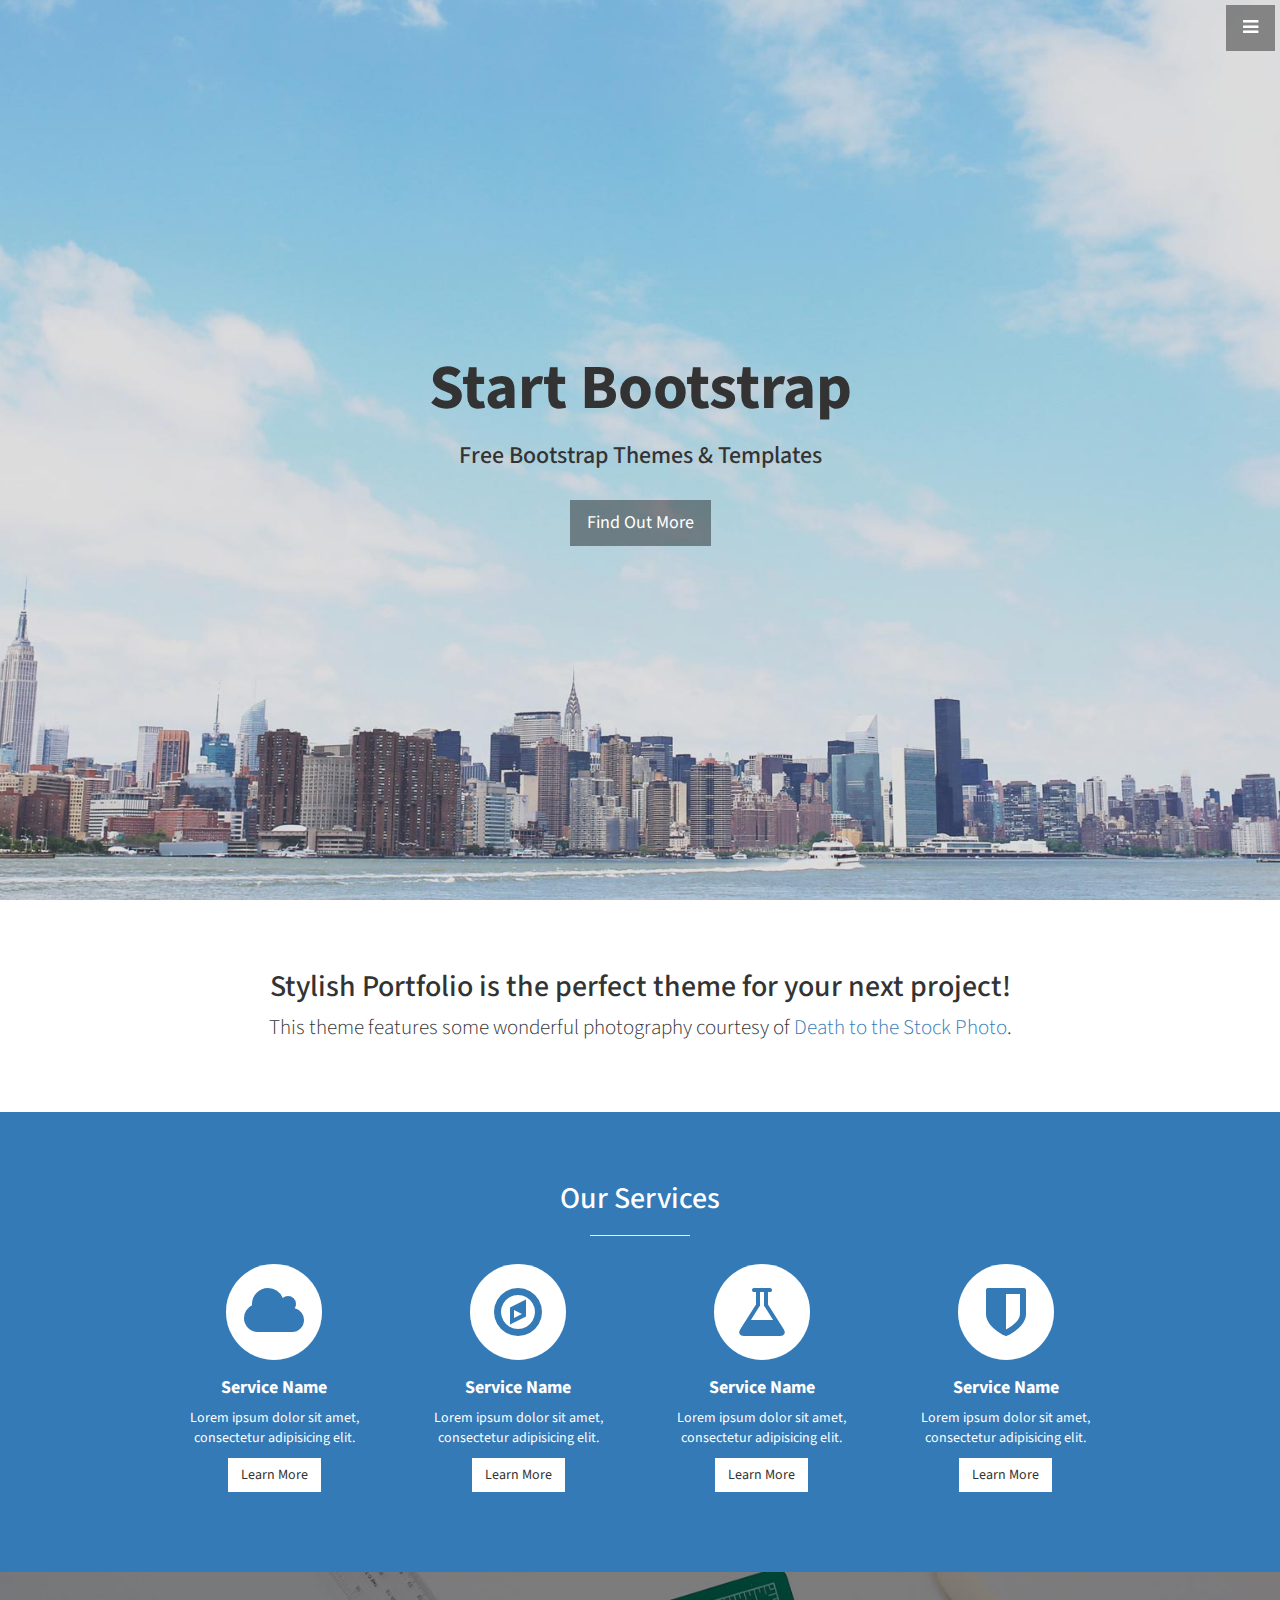
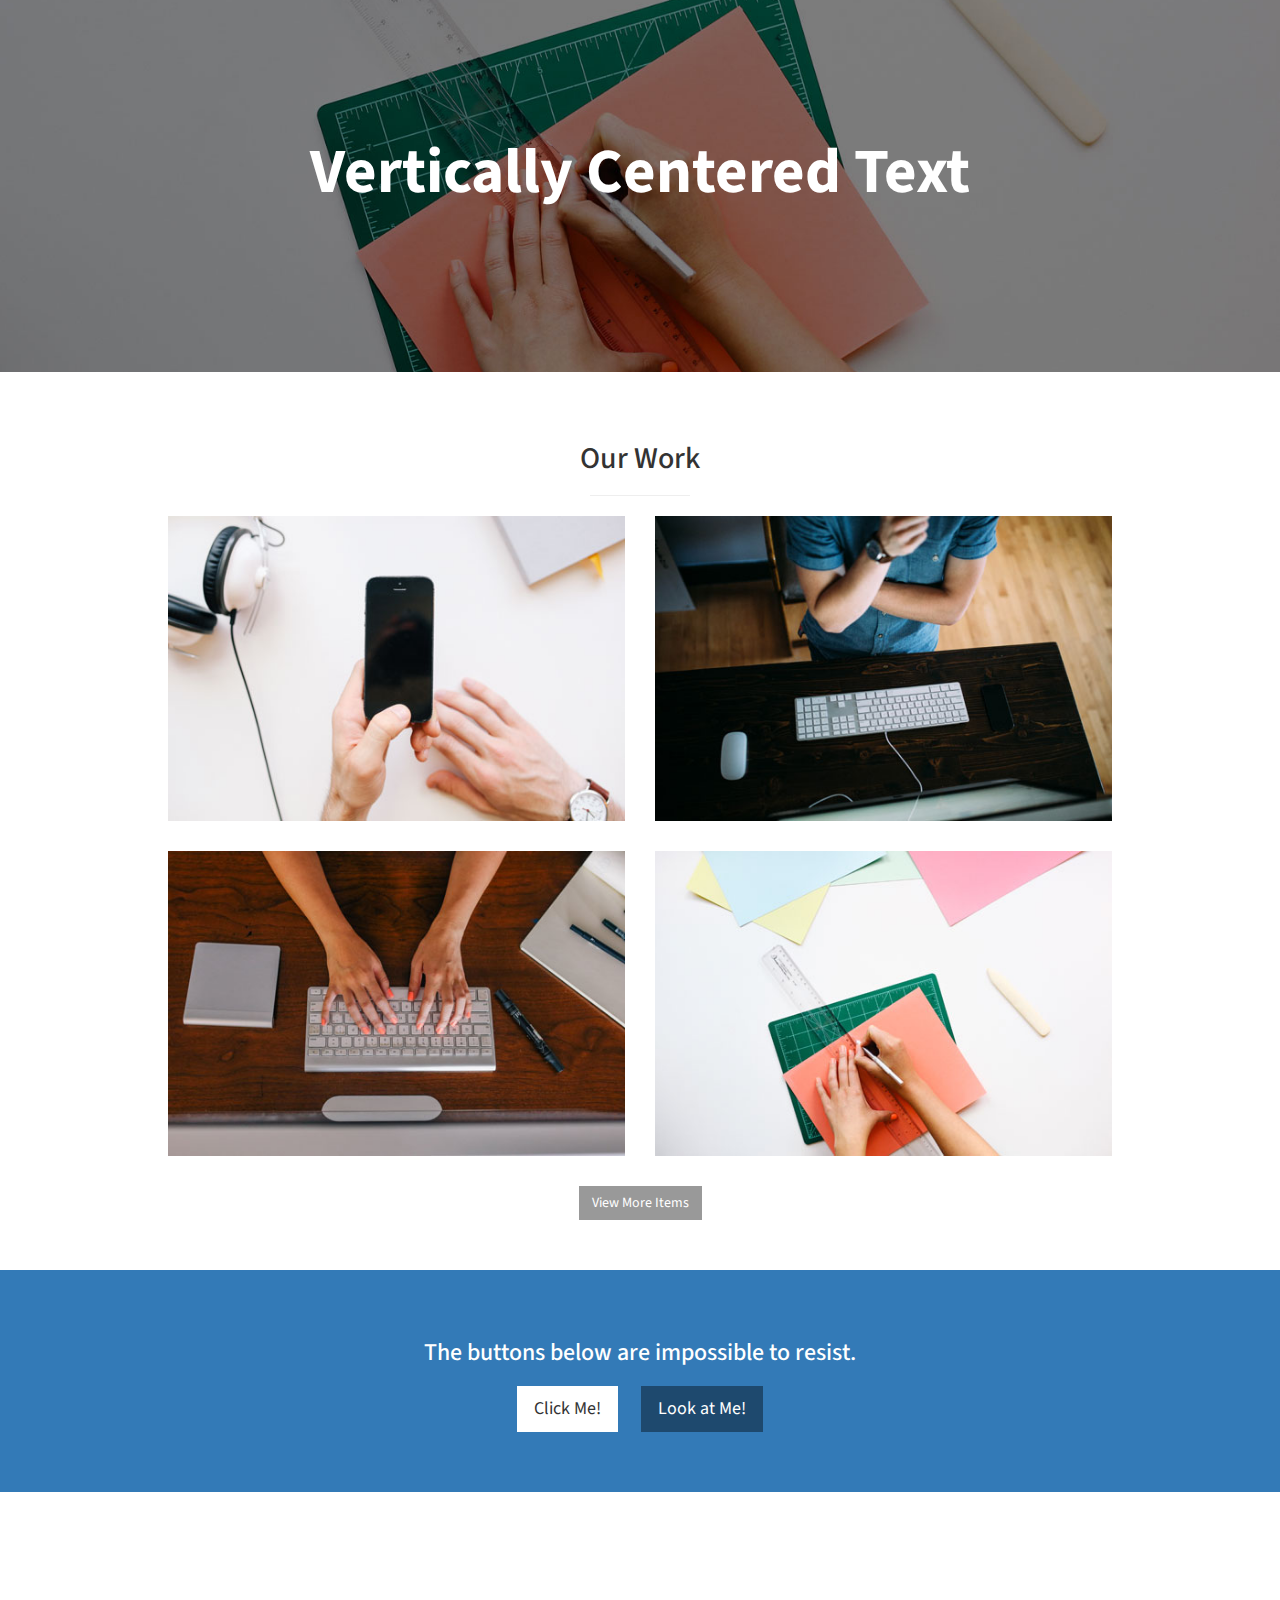
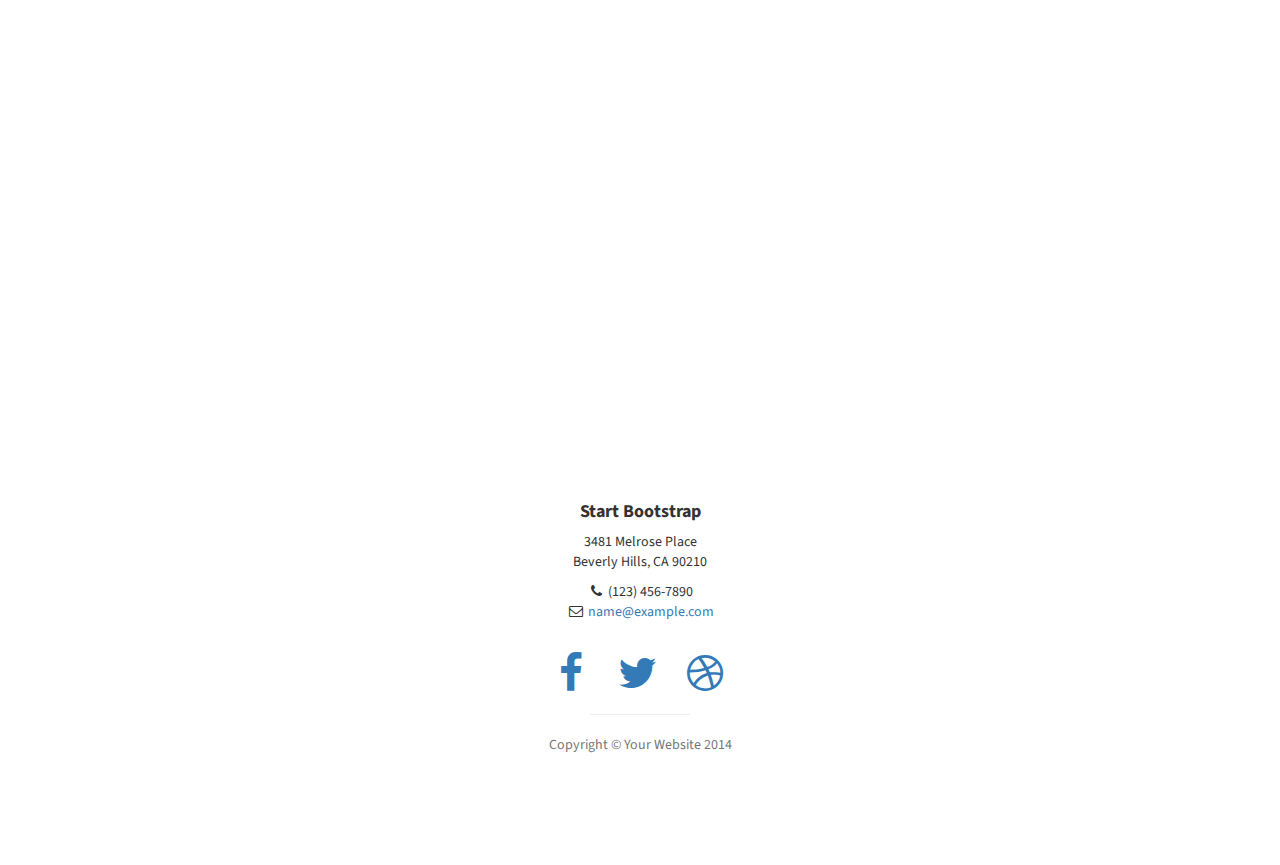
<file: startbootstrap-stylish-portfolio-gh-pages/index.html>
<!DOCTYPE html>
<html lang="en">

<head>

    <meta charset="utf-8">
    <meta http-equiv="X-UA-Compatible" content="IE=edge">
    <meta name="viewport" content="width=device-width, initial-scale=1">
    <meta name="description" content="">
    <meta name="author" content="">

    <title>Stylish Portfolio - Start Bootstrap Theme</title>

    <!-- Bootstrap Core CSS -->
    <link href="css/bootstrap.min.css" rel="stylesheet">

    <!-- Custom CSS -->
    <link href="css/stylish-portfolio.css" rel="stylesheet">

    <!-- Custom Fonts -->
    <link href="font-awesome/css/font-awesome.min.css" rel="stylesheet" type="text/css">
    <link href="https://fonts.googleapis.com/css?family=Source+Sans+Pro:300,400,700,300italic,400italic,700italic" rel="stylesheet" type="text/css">

    <!-- HTML5 Shim and Respond.js IE8 support of HTML5 elements and media queries -->
    <!-- WARNING: Respond.js doesn't work if you view the page via file:// -->
    <!--[if lt IE 9]>
        <script src="https://oss.maxcdn.com/libs/html5shiv/3.7.0/html5shiv.js"></script>
        <script src="https://oss.maxcdn.com/libs/respond.js/1.4.2/respond.min.js"></script>
    <![endif]-->

</head>

<body>

    <!-- Navigation -->
    <a id="menu-toggle" href="#" class="btn btn-dark btn-lg toggle"><i class="fa fa-bars"></i></a>
    <nav id="sidebar-wrapper">
        <ul class="sidebar-nav">
            <a id="menu-close" href="#" class="btn btn-light btn-lg pull-right toggle"><i class="fa fa-times"></i></a>
            <li class="sidebar-brand">
                <a href="#top" onclick=$("#menu-close").click();>Start Bootstrap</a>
            </li>
            <li>
                <a href="#top" onclick=$("#menu-close").click();>Home</a>
            </li>
            <li>
                <a href="#about" onclick=$("#menu-close").click();>About</a>
            </li>
            <li>
                <a href="#services" onclick=$("#menu-close").click();>Services</a>
            </li>
            <li>
                <a href="#portfolio" onclick=$("#menu-close").click();>Portfolio</a>
            </li>
            <li>
                <a href="#contact" onclick=$("#menu-close").click();>Contact</a>
            </li>
        </ul>
    </nav>

    <!-- Header -->
    <header id="top" class="header">
        <div class="text-vertical-center">
            <h1>Start Bootstrap</h1>
            <h3>Free Bootstrap Themes &amp; Templates</h3>
            <br>
            <a href="#about" class="btn btn-dark btn-lg">Find Out More</a>
        </div>
    </header>

    <!-- About -->
    <section id="about" class="about">
        <div class="container">
            <div class="row">
                <div class="col-lg-12 text-center">
                    <h2>Stylish Portfolio is the perfect theme for your next project!</h2>
                    <p class="lead">This theme features some wonderful photography courtesy of <a target="_blank" href="http://join.deathtothestockphoto.com/">Death to the Stock Photo</a>.</p>
                </div>
            </div>
            <!-- /.row -->
        </div>
        <!-- /.container -->
    </section>

    <!-- Services -->
    <!-- The circle icons use Font Awesome's stacked icon classes. For more information, visit http://fontawesome.io/examples/ -->
    <section id="services" class="services bg-primary">
        <div class="container">
            <div class="row text-center">
                <div class="col-lg-10 col-lg-offset-1">
                    <h2>Our Services</h2>
                    <hr class="small">
                    <div class="row">
                        <div class="col-md-3 col-sm-6">
                            <div class="service-item">
                                <span class="fa-stack fa-4x">
                                <i class="fa fa-circle fa-stack-2x"></i>
                                <i class="fa fa-cloud fa-stack-1x text-primary"></i>
                            </span>
                                <h4>
                                    <strong>Service Name</strong>
                                </h4>
                                <p>Lorem ipsum dolor sit amet, consectetur adipisicing elit.</p>
                                <a href="#" class="btn btn-light">Learn More</a>
                            </div>
                        </div>
                        <div class="col-md-3 col-sm-6">
                            <div class="service-item">
                                <span class="fa-stack fa-4x">
                                <i class="fa fa-circle fa-stack-2x"></i>
                                <i class="fa fa-compass fa-stack-1x text-primary"></i>
                            </span>
                                <h4>
                                    <strong>Service Name</strong>
                                </h4>
                                <p>Lorem ipsum dolor sit amet, consectetur adipisicing elit.</p>
                                <a href="#" class="btn btn-light">Learn More</a>
                            </div>
                        </div>
                        <div class="col-md-3 col-sm-6">
                            <div class="service-item">
                                <span class="fa-stack fa-4x">
                                <i class="fa fa-circle fa-stack-2x"></i>
                                <i class="fa fa-flask fa-stack-1x text-primary"></i>
                            </span>
                                <h4>
                                    <strong>Service Name</strong>
                                </h4>
                                <p>Lorem ipsum dolor sit amet, consectetur adipisicing elit.</p>
                                <a href="#" class="btn btn-light">Learn More</a>
                            </div>
                        </div>
                        <div class="col-md-3 col-sm-6">
                            <div class="service-item">
                                <span class="fa-stack fa-4x">
                                <i class="fa fa-circle fa-stack-2x"></i>
                                <i class="fa fa-shield fa-stack-1x text-primary"></i>
                            </span>
                                <h4>
                                    <strong>Service Name</strong>
                                </h4>
                                <p>Lorem ipsum dolor sit amet, consectetur adipisicing elit.</p>
                                <a href="#" class="btn btn-light">Learn More</a>
                            </div>
                        </div>
                    </div>
                    <!-- /.row (nested) -->
                </div>
                <!-- /.col-lg-10 -->
            </div>
            <!-- /.row -->
        </div>
        <!-- /.container -->
    </section>

    <!-- Callout -->
    <aside class="callout">
        <div class="text-vertical-center">
            <h1>Vertically Centered Text</h1>
        </div>
    </aside>

    <!-- Portfolio -->
    <section id="portfolio" class="portfolio">
        <div class="container">
            <div class="row">
                <div class="col-lg-10 col-lg-offset-1 text-center">
                    <h2>Our Work</h2>
                    <hr class="small">
                    <div class="row">
                        <div class="col-md-6">
                            <div class="portfolio-item">
                                <a href="#">
                                    <img class="img-portfolio img-responsive" src="img/portfolio-1.jpg">
                                </a>
                            </div>
                        </div>
                        <div class="col-md-6">
                            <div class="portfolio-item">
                                <a href="#">
                                    <img class="img-portfolio img-responsive" src="img/portfolio-2.jpg">
                                </a>
                            </div>
                        </div>
                        <div class="col-md-6">
                            <div class="portfolio-item">
                                <a href="#">
                                    <img class="img-portfolio img-responsive" src="img/portfolio-3.jpg">
                                </a>
                            </div>
                        </div>
                        <div class="col-md-6">
                            <div class="portfolio-item">
                                <a href="#">
                                    <img class="img-portfolio img-responsive" src="img/portfolio-4.jpg">
                                </a>
                            </div>
                        </div>
                    </div>
                    <!-- /.row (nested) -->
                    <a href="#" class="btn btn-dark">View More Items</a>
                </div>
                <!-- /.col-lg-10 -->
            </div>
            <!-- /.row -->
        </div>
        <!-- /.container -->
    </section>

    <!-- Call to Action -->
    <aside class="call-to-action bg-primary">
        <div class="container">
            <div class="row">
                <div class="col-lg-12 text-center">
                    <h3>The buttons below are impossible to resist.</h3>
                    <a href="#" class="btn btn-lg btn-light">Click Me!</a>
                    <a href="#" class="btn btn-lg btn-dark">Look at Me!</a>
                </div>
            </div>
        </div>
    </aside>

    <!-- Map -->
    <section id="contact" class="map">
        <iframe width="100%" height="100%" frameborder="0" scrolling="no" marginheight="0" marginwidth="0" src="https://maps.google.com/maps?f=q&amp;source=s_q&amp;hl=en&amp;geocode=&amp;q=Twitter,+Inc.,+Market+Street,+San+Francisco,+CA&amp;aq=0&amp;oq=twitter&amp;sll=28.659344,-81.187888&amp;sspn=0.128789,0.264187&amp;ie=UTF8&amp;hq=Twitter,+Inc.,+Market+Street,+San+Francisco,+CA&amp;t=m&amp;z=15&amp;iwloc=A&amp;output=embed"></iframe>
        <br />
        <small>
            <a href="https://maps.google.com/maps?f=q&amp;source=embed&amp;hl=en&amp;geocode=&amp;q=Twitter,+Inc.,+Market+Street,+San+Francisco,+CA&amp;aq=0&amp;oq=twitter&amp;sll=28.659344,-81.187888&amp;sspn=0.128789,0.264187&amp;ie=UTF8&amp;hq=Twitter,+Inc.,+Market+Street,+San+Francisco,+CA&amp;t=m&amp;z=15&amp;iwloc=A"></a>
        </small>
        </iframe>
    </section>

    <!-- Footer -->
    <footer>
        <div class="container">
            <div class="row">
                <div class="col-lg-10 col-lg-offset-1 text-center">
                    <h4><strong>Start Bootstrap</strong>
                    </h4>
                    <p>3481 Melrose Place
                        <br>Beverly Hills, CA 90210</p>
                    <ul class="list-unstyled">
                        <li><i class="fa fa-phone fa-fw"></i> (123) 456-7890</li>
                        <li><i class="fa fa-envelope-o fa-fw"></i> <a href="mailto:name@example.com">name@example.com</a>
                        </li>
                    </ul>
                    <br>
                    <ul class="list-inline">
                        <li>
                            <a href="#"><i class="fa fa-facebook fa-fw fa-3x"></i></a>
                        </li>
                        <li>
                            <a href="#"><i class="fa fa-twitter fa-fw fa-3x"></i></a>
                        </li>
                        <li>
                            <a href="#"><i class="fa fa-dribbble fa-fw fa-3x"></i></a>
                        </li>
                    </ul>
                    <hr class="small">
                    <p class="text-muted">Copyright &copy; Your Website 2014</p>
                </div>
            </div>
        </div>
        <a id="to-top" href="#top" class="btn btn-dark btn-lg"><i class="fa fa-chevron-up fa-fw fa-1x"></i></a>
    </footer>

    <!-- jQuery -->
    <script src="js/jquery.js"></script>

    <!-- Bootstrap Core JavaScript -->
    <script src="js/bootstrap.min.js"></script>

    <!-- Custom Theme JavaScript -->
    <script>
    // Closes the sidebar menu
    $("#menu-close").click(function(e) {
        e.preventDefault();
        $("#sidebar-wrapper").toggleClass("active");
    });
    // Opens the sidebar menu
    $("#menu-toggle").click(function(e) {
        e.preventDefault();
        $("#sidebar-wrapper").toggleClass("active");
    });
    // Scrolls to the selected menu item on the page
    $(function() {
        $('a[href*=#]:not([href=#],[data-toggle],[data-target],[data-slide])').click(function() {
            if (location.pathname.replace(/^\//, '') == this.pathname.replace(/^\//, '') || location.hostname == this.hostname) {
                var target = $(this.hash);
                target = target.length ? target : $('[name=' + this.hash.slice(1) + ']');
                if (target.length) {
                    $('html,body').animate({
                        scrollTop: target.offset().top
                    }, 1000);
                    return false;
                }
            }
        });
    });
    //#to-top button appears after scrolling
    var fixed = false;
    $(document).scroll(function() {
        if ($(this).scrollTop() > 250) {
            if (!fixed) {
                fixed = true;
                // $('#to-top').css({position:'fixed', display:'block'});
                $('#to-top').show("slow", function() {
                    $('#to-top').css({
                        position: 'fixed',
                        display: 'block'
                    });
                });
            }
        } else {
            if (fixed) {
                fixed = false;
                $('#to-top').hide("slow", function() {
                    $('#to-top').css({
                        display: 'none'
                    });
                });
            }
        }
    });
    // Disable Google Maps scrolling
    // See http://stackoverflow.com/a/25904582/1607849
    // Disable scroll zooming and bind back the click event
    var onMapMouseleaveHandler = function(event) {
        var that = $(this);
        that.on('click', onMapClickHandler);
        that.off('mouseleave', onMapMouseleaveHandler);
        that.find('iframe').css("pointer-events", "none");
    }
    var onMapClickHandler = function(event) {
            var that = $(this);
            // Disable the click handler until the user leaves the map area
            that.off('click', onMapClickHandler);
            // Enable scrolling zoom
            that.find('iframe').css("pointer-events", "auto");
            // Handle the mouse leave event
            that.on('mouseleave', onMapMouseleaveHandler);
        }
        // Enable map zooming with mouse scroll when the user clicks the map
    $('.map').on('click', onMapClickHandler);
    </script>

</body>

</html>
</file>
<file: startbootstrap-stylish-portfolio-gh-pages/css/stylish-portfolio.css>
/*!
 * Start Bootstrap - Stylish Portfolio (http://startbootstrap.com/)
 * Copyright 2013-2016 Start Bootstrap
 * Licensed under MIT (https://github.com/BlackrockDigital/startbootstrap/blob/gh-pages/LICENSE)
 */

/* Global Styles */

html,
body {
    width: 100%;
    height: 100%;
}

body {
    font-family: "Source Sans Pro","Helvetica Neue",Helvetica,Arial,sans-serif;
}

.text-vertical-center {
    display: table-cell;
    text-align: center;
    vertical-align: middle;
}

.text-vertical-center h1 {
    margin: 0;
    padding: 0;
    font-size: 4.5em;
    font-weight: 700;
}

/* Custom Button Styles */

.btn-dark {
    border-radius: 0;
    color: #fff;
    background-color: rgba(0,0,0,0.4);
}

.btn-dark:hover,
.btn-dark:focus,
.btn-dark:active {
    color: #fff;
    background-color: rgba(0,0,0,0.7);
}

.btn-light {
    border-radius: 0;
    color: #333;
    background-color: rgb(255,255,255);
}

.btn-light:hover,
.btn-light:focus,
.btn-light:active {
    color: #333;
    background-color: rgba(255,255,255,0.8);
}

/* Custom Horizontal Rule */

hr.small {
    max-width: 100px;
}

/* Side Menu */

#sidebar-wrapper {
    z-index: 1000;
    position: fixed;
    right: 0;
    width: 250px;
    height: 100%;
    transform: translateX(250px);
    overflow-y: auto;
    background: #222;
    -webkit-transition: all 0.4s ease 0s;
    -moz-transition: all 0.4s ease 0s;
    -ms-transition: all 0.4s ease 0s;
    -o-transition: all 0.4s ease 0s;
    transition: all 0.4s ease 0s;
}

.sidebar-nav {
    position: absolute;
    top: 0;
    width: 250px;
    margin: 0;
    padding: 0;
    list-style: none;
}

.sidebar-nav li {
    text-indent: 20px;
    line-height: 40px;
}

.sidebar-nav li a {
    display: block;
    text-decoration: none;
    color: #999;
}

.sidebar-nav li a:hover {
    text-decoration: none;
    color: #fff;
    background: rgba(255,255,255,0.2);
}

.sidebar-nav li a:active,
.sidebar-nav li a:focus {
    text-decoration: none;
}

.sidebar-nav > .sidebar-brand {
    height: 55px;
    font-size: 18px;
    line-height: 55px;
}

.sidebar-nav > .sidebar-brand a {
    color: #999;
}

.sidebar-nav > .sidebar-brand a:hover {
    color: #fff;
    background: none;
}

#menu-toggle {
    z-index: 1;
    position: fixed;
    top: 0;
    right: 0;
}

#sidebar-wrapper.active {
    right: 250px;
    width: 250px;
    -webkit-transition: all 0.4s ease 0s;
    -moz-transition: all 0.4s ease 0s;
    -ms-transition: all 0.4s ease 0s;
    -o-transition: all 0.4s ease 0s;
    transition: all 0.4s ease 0s;
}

.toggle {
    margin: 5px 5px 0 0;
}

/* Header */

.header {
    display: table;
    position: relative;
    width: 100%;
    height: 100%;
    background: url(../img/bg.jpg) no-repeat center center scroll;
    -webkit-background-size: cover;
    -moz-background-size: cover;
    background-size: cover;
    -o-background-size: cover;
}

/* About */

.about {
    padding: 50px 0;
}

/* Services */

.services {
    padding: 50px 0;
}

.service-item {
    margin-bottom: 30px;
}

/* Callout */

.callout {
    display: table;
    width: 100%;
    height: 400px;
    color: #fff;
    background: url(../img/callout.jpg) no-repeat center center scroll;
    -webkit-background-size: cover;
    -moz-background-size: cover;
    background-size: cover;
    -o-background-size: cover;
}

/* Portfolio */

.portfolio {
    padding: 50px 0;
}

.portfolio-item {
    margin-bottom: 30px;
}

.img-portfolio {
    margin: 0 auto;
}

.img-portfolio:hover {
    opacity: 0.8;
}

/* Call to Action */

.call-to-action {
    padding: 50px 0;
}

.call-to-action .btn {
    margin: 10px;
}

/* Map */

.map {
    height: 500px;
}

@media(max-width:768px) {
    .map {
        height: 75%;
    }
}

.map iframe {
    pointer-events: none;
}

/* Footer */

footer {
    padding: 100px 0;
}

#to-top {
  display: none;
  position: fixed;
  bottom: 5px;
  right: 5px;
}
</file>
